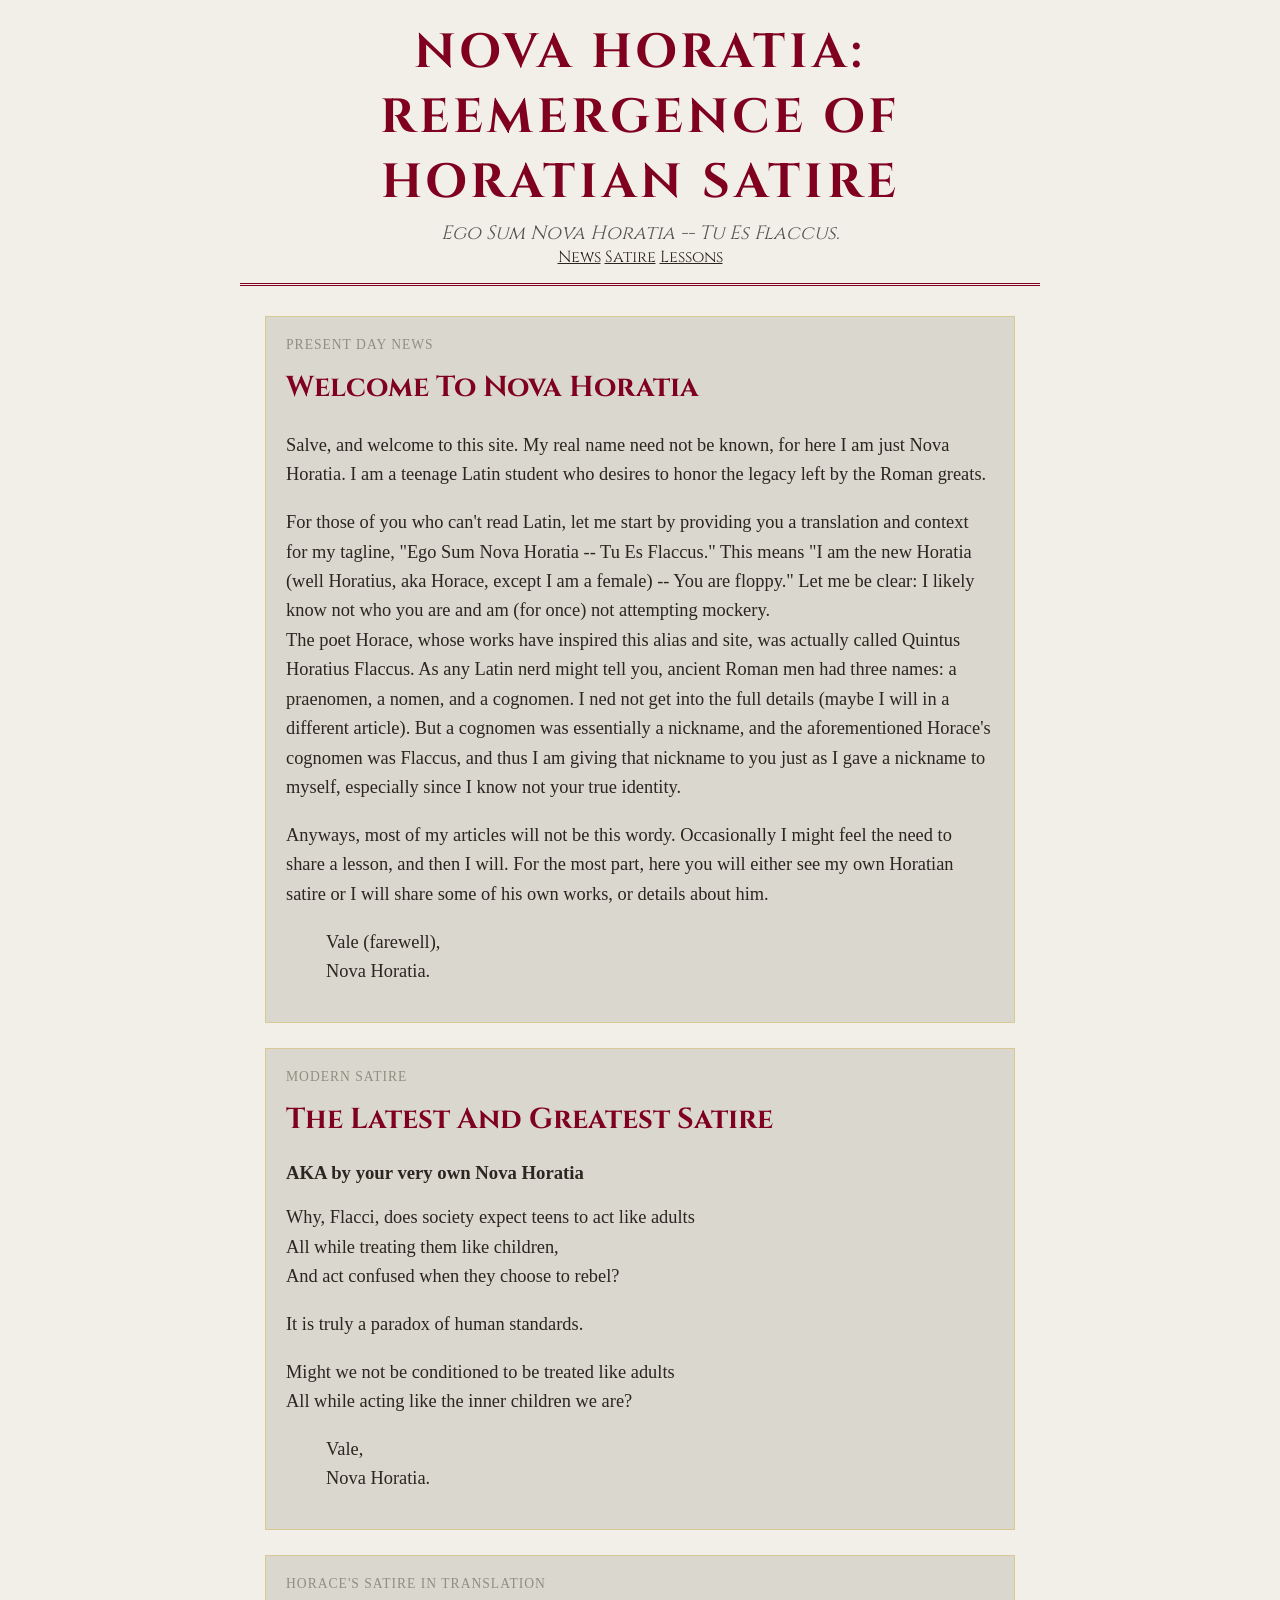
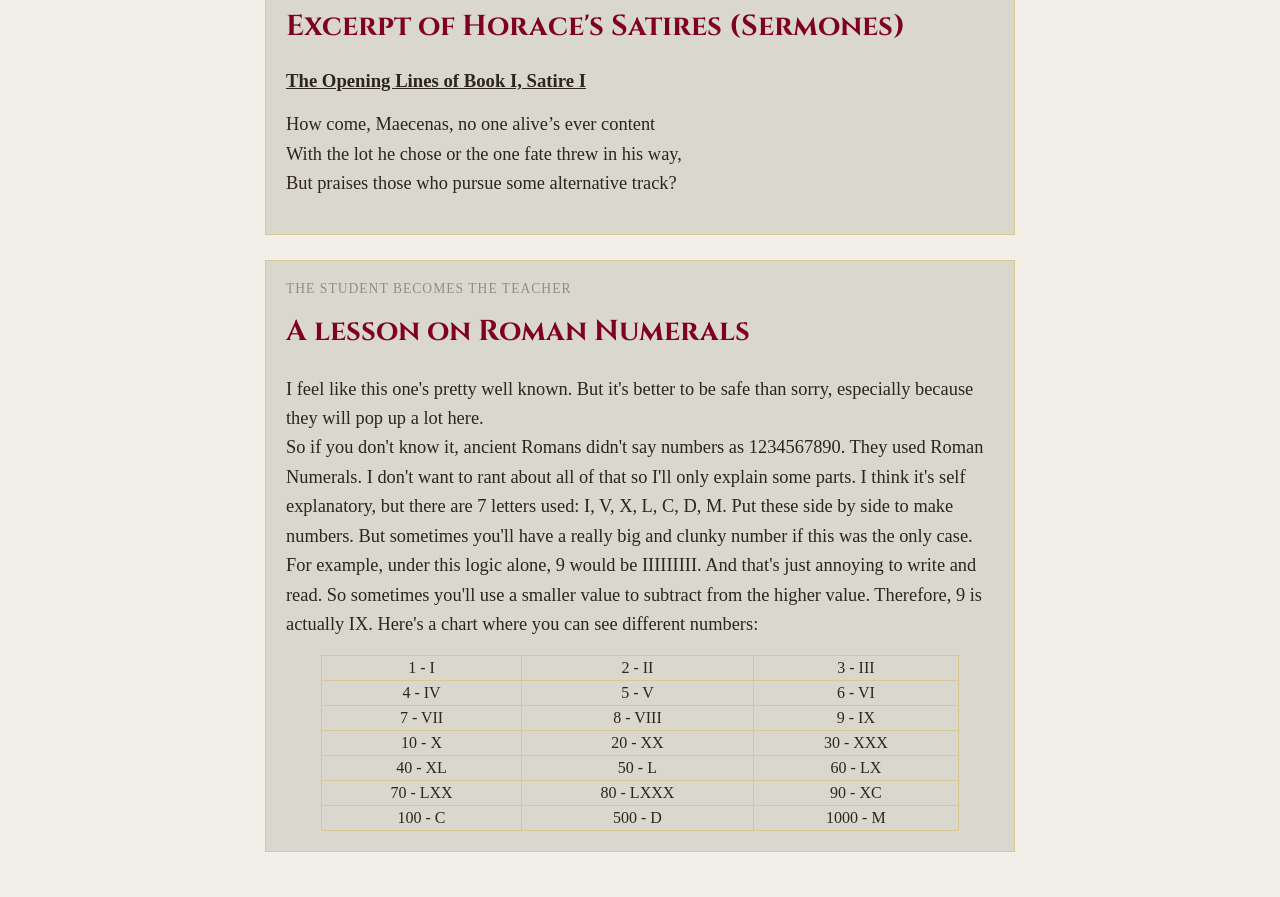
<file: index.html>
<!DOCTYPE html>
<html lang="en">
<head>
    <meta charset="UTF-8">
    <meta name="viewport" content="width=device-width, initial-scale=1.0">
    <title>Nova Horatia: Reemergence of Horatian Satire</title>
    <link rel="stylesheet" href="style.css">
    <link rel="preconnect" href="https://fonts.googleapis.com">
    <link rel="preconnect" href="https://fonts.gstatic.com" crossorigin>
    <link href="https://fonts.googleapis.com/css2?family=Cinzel:wght@400..900&display=swap" rel="stylesheet">
</head>
<body>

    <header>
        <h1>Nova Horatia: Reemergence of Horatian Satire</h1>
        <p class="tagline">Ego Sum Nova Horatia -- Tu Es Flaccus.</p>

        <nav class="navbar">
            <!-- <a href="#welcome" class="nav-link">Nuntium (News)</a>
            <a href="#satire" class="nav-link">Satura (Satire)</a>
            <a href="#lessons" class="nav-link">Lectiones (Lessons)</a> -->
            <a href="news.html" class="nav-link">News</a>
            <a href="satire.html" class="nav-link">Satire</a>
            <a href="lessons.html" class="nav-link">Lessons</a>
        </nav>
    </header>

<main>
    <section id="welcome">
        <article>
            <div class="meta-info">Present Day News</div>
                <h2>Welcome To Nova Horatia</h2>
                <p>Salve, and welcome to this site. My real name need not be known, for here I am just Nova Horatia. I am a teenage Latin student who desires to honor the legacy left by the Roman greats.</p>
                <p>For those of you who can't read Latin, let me start by providing you a translation and context for my tagline, "Ego Sum Nova Horatia -- Tu Es Flaccus."
                    This means "I am the new Horatia (well Horatius, aka Horace, except I am a female) -- You are floppy." Let me be clear: I likely know not who you are and am (for once) not attempting mockery. <br>
                    The poet Horace, whose works have inspired this alias and site, was actually called Quintus Horatius Flaccus.
                    As any Latin nerd might tell you, ancient Roman men had three names: a praenomen, a nomen, and a cognomen.
                    I ned not get into the full details (maybe I will in a different article). But a cognomen was essentially a nickname, and the aforementioned Horace's cognomen was Flaccus, and thus I am 
                    giving that nickname to you just as I gave a nickname to myself, especially since I know not your true identity.</p>
                <p>Anyways, most of my articles will not be this wordy. Occasionally I might feel the need to share a lesson, and then I will.
                    For the most part, here you will either see my own Horatian satire or I will share some of his own works, or details about him.</p>
                    <p class="signoff">Vale (farewell), <br>
                        Nova Horatia.
                    </p>
        </article>
    </section>

    <section id="satire">
        <article>
            <div class="meta-info">Modern Satire</div>
            <h2>The Latest And Greatest Satire</h2>
            <h3>AKA by your very own Nova Horatia</h3>
            <p>Why, Flacci, does society expect teens to act like adults <br>
            All while treating them like children, <br>
            And act confused when they choose to rebel?</p>
            <p>It is truly a paradox of human standards.</p>
            <p>Might we not be conditioned to be treated like adults <br>
            All while acting like the inner children we are?</p>
            <p class="signoff">Vale, <br>
                        Nova Horatia.
                    </p>
        </article>
        <article>
            <div class="meta-info">Horace's Satire In Translation</div>
            <h2>Excerpt of Horace's Satires (Sermones)</h2>
            <h3><a href="https://www.poetryintranslation.com/PITBR/Latin/HoraceSatiresBkISatI.php">
                The Opening Lines of Book I, Satire I</a></h3>
            <p> How come, Maecenas, no one alive’s ever content <br>
            With the lot he chose or the one fate threw in his way, <br>
            But praises those who pursue some alternative track?  </p>
        </article>
    </section>

    <section id="lessons">
        <article>
            <div class="meta-info">The Student Becomes The Teacher</div>
            <h2>A lesson on Roman Numerals</h2>
            <p>I feel like this one's pretty well known. But it's better to be safe than sorry,
                especially because they will pop up a lot here. <br>
                So if you don't know it, ancient Romans didn't say numbers as 1234567890. They used Roman Numerals.
                I don't want to rant about all of that so I'll only explain some parts. 
                I think it's self explanatory, but there are 7 letters used: I, V, X, L, C, D, M. Put these side by side to make numbers.
                But sometimes you'll have a really big and clunky number if this was the only case. For example, under this logic alone, 9 would be IIIIIIIII. 
                And that's just annoying to write and read. So sometimes you'll use a smaller value to subtract from the higher value.
                Therefore, 9 is actually IX. Here's a chart where you can see different numbers:</p>
            <table>
                <tr>
                    <td>1 - I</td>
                    <td>2 - II</td>
                    <td>3 - III</td>
                </tr>
                <tr>
                    <td>4 - IV</td>
                    <td>5 - V</td>
                    <td>6 - VI</td>
                </tr>
                <tr>
                    <td>7 - VII</td>
                    <td>8 - VIII</td>
                    <td>9 - IX</td>
                </tr>
                <tr>
                    <td>10 - X</td>
                    <td>20 - XX</td>
                    <td>30 - XXX</td>
                </tr>
                <tr>
                    <td>40 - XL</td>
                    <td>50 - L</td>
                    <td>60 - LX</td>
                </tr>
                <tr>
                    <td>70 - LXX</td>
                    <td>80 - LXXX</td>
                    <td>90 - XC</td>
                </tr>
                <tr>
                    <td>100 - C</td>
                    <td>500 - D</td>
                    <td>1000 - M</td>
                </tr>
            </table>
            
        </article>
    </section>
</main>
</body>
</html>
</file>
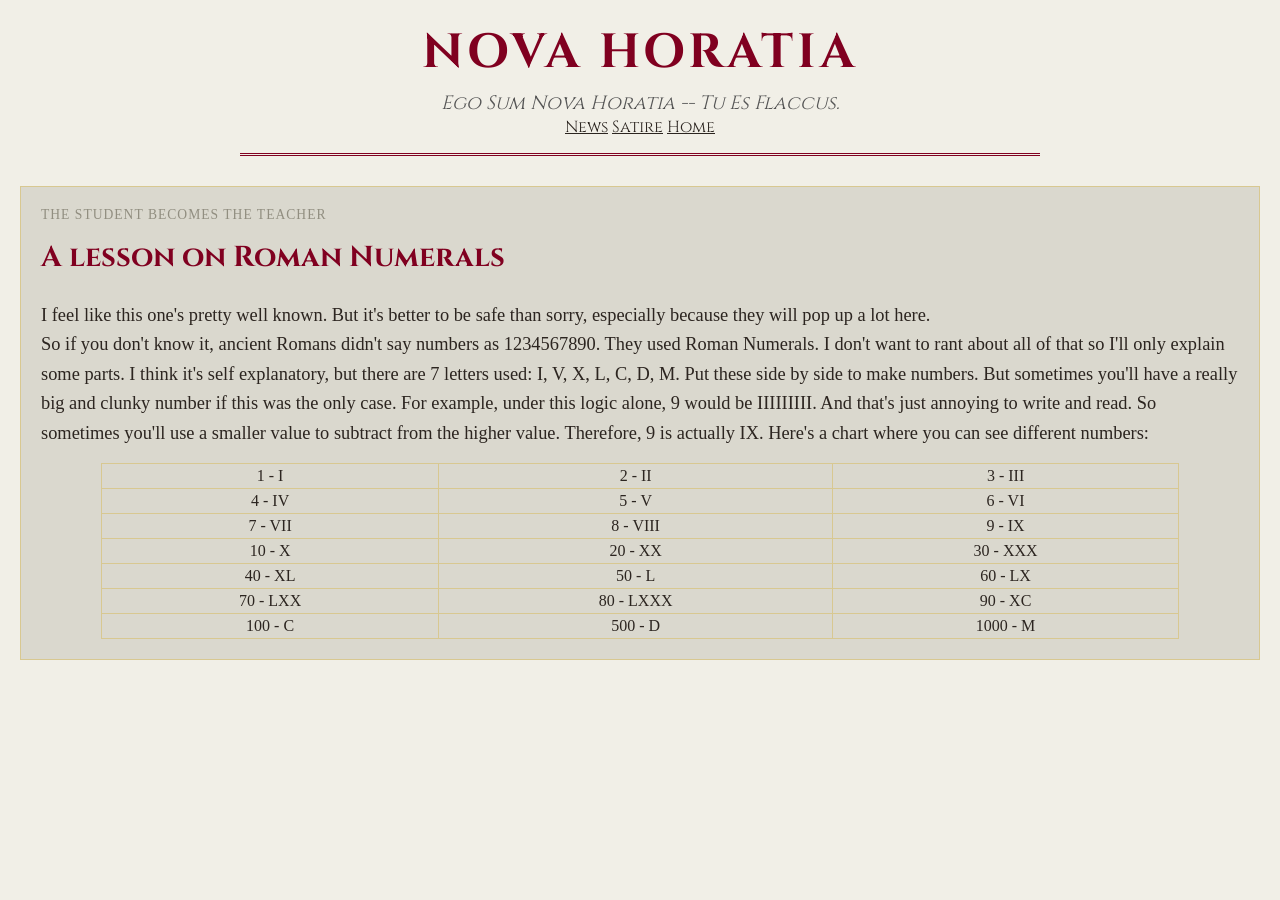
<file: lessons.html>
<!DOCTYPE html>
<html lang="en">
<head>
    <meta charset="UTF-8">
    <meta name="viewport" content="width=device-width, initial-scale=1.0">
    <title>Nova Horatia: Lessons</title>
    <link rel="stylesheet" href="style.css">
    <link rel="preconnect" href="https://fonts.googleapis.com">
    <link rel="preconnect" href="https://fonts.gstatic.com" crossorigin>
    <link href="https://fonts.googleapis.com/css2?family=Cinzel:wght@400..900&display=swap" rel="stylesheet">
</head>
<body>
    <header>
        <h1>Nova Horatia</h1>
        <p class="tagline">Ego Sum Nova Horatia -- Tu Es Flaccus.</p>

        <nav class="navbar">
            <a href="news.html" class="nav-link">News</a>
            <a href="satire.html" class="nav-link">Satire</a>
            <a href="index.html" class="nav-link">Home</a>
        </nav>
    </header>

<section id="lessons">
        <article>
            <div class="meta-info">The Student Becomes The Teacher</div>
            <h2>A lesson on Roman Numerals</h2>
            <p>I feel like this one's pretty well known. But it's better to be safe than sorry,
                especially because they will pop up a lot here. <br>
                So if you don't know it, ancient Romans didn't say numbers as 1234567890. They used Roman Numerals.
                I don't want to rant about all of that so I'll only explain some parts. 
                I think it's self explanatory, but there are 7 letters used: I, V, X, L, C, D, M. Put these side by side to make numbers.
                But sometimes you'll have a really big and clunky number if this was the only case. For example, under this logic alone, 9 would be IIIIIIIII. 
                And that's just annoying to write and read. So sometimes you'll use a smaller value to subtract from the higher value.
                Therefore, 9 is actually IX. Here's a chart where you can see different numbers:</p>
            <table>
                <tr>
                    <td>1 - I</td>
                    <td>2 - II</td>
                    <td>3 - III</td>
                </tr>
                <tr>
                    <td>4 - IV</td>
                    <td>5 - V</td>
                    <td>6 - VI</td>
                </tr>
                <tr>
                    <td>7 - VII</td>
                    <td>8 - VIII</td>
                    <td>9 - IX</td>
                </tr>
                <tr>
                    <td>10 - X</td>
                    <td>20 - XX</td>
                    <td>30 - XXX</td>
                </tr>
                <tr>
                    <td>40 - XL</td>
                    <td>50 - L</td>
                    <td>60 - LX</td>
                </tr>
                <tr>
                    <td>70 - LXX</td>
                    <td>80 - LXXX</td>
                    <td>90 - XC</td>
                </tr>
                <tr>
                    <td>100 - C</td>
                    <td>500 - D</td>
                    <td>1000 - M</td>
                </tr>
            </table>
            
        </article>
    </section>
</body>
</html>
</file>
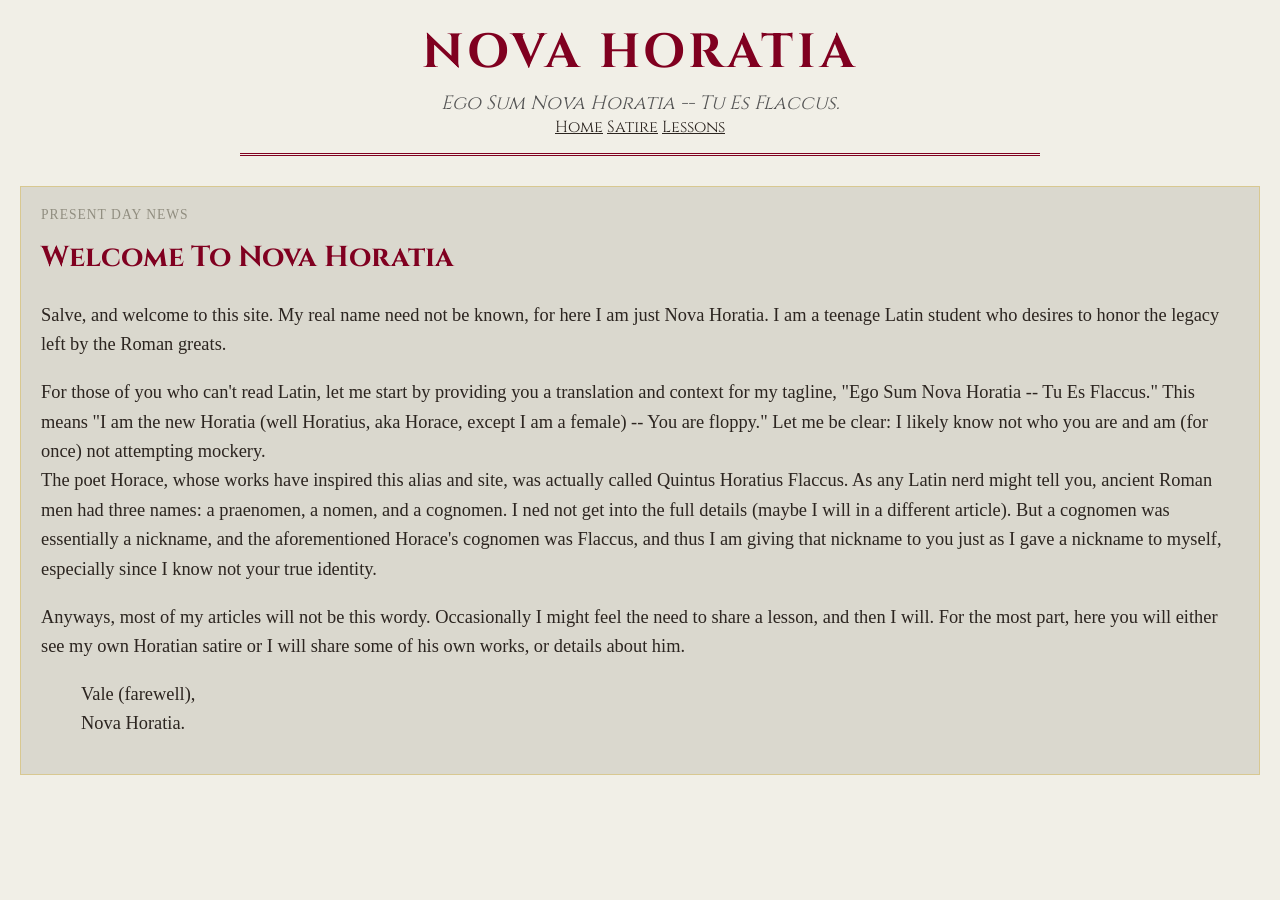
<file: news.html>
<!DOCTYPE html>
<html lang="en">
<head>
    <meta charset="UTF-8">
    <meta name="viewport" content="width=device-width, initial-scale=1.0">
    <title>Nova Horatia: News</title>
    <link rel="stylesheet" href="style.css">
    <link rel="preconnect" href="https://fonts.googleapis.com">
    <link rel="preconnect" href="https://fonts.gstatic.com" crossorigin>
    <link href="https://fonts.googleapis.com/css2?family=Cinzel:wght@400..900&display=swap" rel="stylesheet">
</head>  
<body>
    <header>
        <h1>Nova Horatia</h1>
        <p class="tagline">Ego Sum Nova Horatia -- Tu Es Flaccus.</p>

        <nav class="navbar">
            <a href="index.html" class="nav-link">Home</a>
            <a href="satire.html" class="nav-link">Satire</a>
            <a href="lessons.html" class="nav-link">Lessons</a>
        </nav>
    </header>

    <section id="welcome">
        <article>
            <div class="meta-info">Present Day News</div>
                <h2>Welcome To Nova Horatia</h2>
                <p>Salve, and welcome to this site. My real name need not be known, for here I am just Nova Horatia. I am a teenage Latin student who desires to honor the legacy left by the Roman greats.</p>
                <p>For those of you who can't read Latin, let me start by providing you a translation and context for my tagline, "Ego Sum Nova Horatia -- Tu Es Flaccus."
                    This means "I am the new Horatia (well Horatius, aka Horace, except I am a female) -- You are floppy." Let me be clear: I likely know not who you are and am (for once) not attempting mockery. <br>
                    The poet Horace, whose works have inspired this alias and site, was actually called Quintus Horatius Flaccus.
                    As any Latin nerd might tell you, ancient Roman men had three names: a praenomen, a nomen, and a cognomen.
                    I ned not get into the full details (maybe I will in a different article). But a cognomen was essentially a nickname, and the aforementioned Horace's cognomen was Flaccus, and thus I am 
                    giving that nickname to you just as I gave a nickname to myself, especially since I know not your true identity.</p>
                <p>Anyways, most of my articles will not be this wordy. Occasionally I might feel the need to share a lesson, and then I will.
                    For the most part, here you will either see my own Horatian satire or I will share some of his own works, or details about him.</p>
                    <p class="signoff">Vale (farewell), <br>
                        Nova Horatia.
                    </p>
        </article>
</body>
</html>
</file>
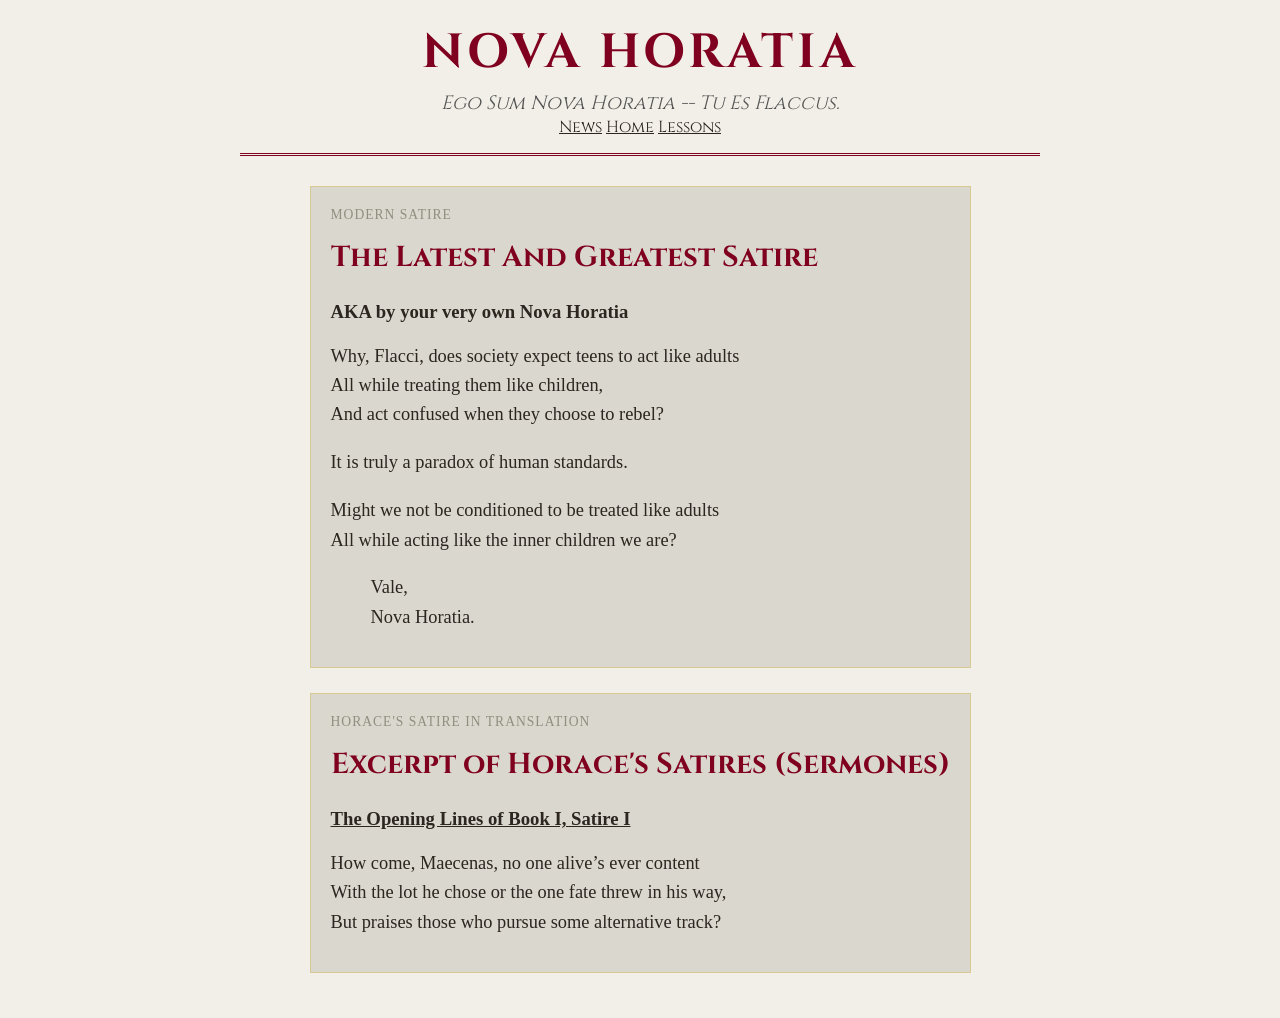
<file: satire.html>
<!DOCTYPE html>
<html lang="en">
<head>
    <meta charset="UTF-8">
    <meta name="viewport" content="width=device-width, initial-scale=1.0">
    <title>Nova Horatia: Satire</title>
    <link rel="stylesheet" href="style.css">
    <link rel="preconnect" href="https://fonts.googleapis.com">
    <link rel="preconnect" href="https://fonts.gstatic.com" crossorigin>
    <link href="https://fonts.googleapis.com/css2?family=Cinzel:wght@400..900&display=swap" rel="stylesheet">
</head>
<body>
    <header>
        <h1>Nova Horatia</h1>
        <p class="tagline">Ego Sum Nova Horatia -- Tu Es Flaccus.</p>

        <nav class="navbar">
            <a href="news.html" class="nav-link">News</a>
            <a href="index.html" class="nav-link">Home</a>
            <a href="lessons.html" class="nav-link">Lessons</a>
        </nav>
    </header>

    <section id="satire">
        <article>
            <div class="meta-info">Modern Satire</div>
            <h2>The Latest And Greatest Satire</h2>
            <h3>AKA by your very own Nova Horatia</h3>
            <p>Why, Flacci, does society expect teens to act like adults <br>
            All while treating them like children, <br>
            And act confused when they choose to rebel?</p>
            <p>It is truly a paradox of human standards.</p>
            <p>Might we not be conditioned to be treated like adults <br>
            All while acting like the inner children we are?</p>
            <p class="signoff">Vale, <br>
                        Nova Horatia.
                    </p>
        </article>
        <article>
            <div class="meta-info">Horace's Satire In Translation</div>
            <h2>Excerpt of Horace's Satires (Sermones)</h2>
            <h3><a href="https://www.poetryintranslation.com/PITBR/Latin/HoraceSatiresBkISatI.php">
                The Opening Lines of Book I, Satire I</a></h3>
            <p> How come, Maecenas, no one alive’s ever content <br>
            With the lot he chose or the one fate threw in his way, <br>
            But praises those who pursue some alternative track?  </p>
        </article>
    </section>
</body>
</html>
</file>
<file: style.css>
body {
    background-color: #f1efe7;
    color: #2c2520;
    font-family: 'Times New Roman', Times, serif;
    margin: 0;
    padding: 20px;
    display: flex;
    flex-direction: column;
    align-items: center;
}

header {
    font-family: "Cinzel", serif;
    text-align: center;
    border-bottom: 3px double #800020;
    padding-bottom: 15px;
    margin-bottom: 30px;
    max-width: 800px;
    width: 100%;
}

h1 {
    font-size: 3rem;
    text-transform: uppercase;
    letter-spacing: 4px;
    margin: 0 0 5px 0;
    color: #800020;
}

main {
    max-width: 750px;
    width: 100%;
}

article {
    background-color: #dad8ce;
    border: 1.5px solid #d8c891;
    padding: 20px;
    margin-bottom: 25px;
}

article p {
    font-size: 1.15rem;
    line-height: 1.6;
    margin-bottom: 15px;
}

article h2 {
    margin-top: 0;
    font-family: "Cinzel", serif;
    font-size: 1.8rem;
    color: #800020;
}

a {
    color:#2c2520;
}

table {
    width: 90%;
    margin: auto;
    border-collapse: collapse;
}

th, td {
    border: 1px solid #d8c891;
    padding: 3px;
    text-align: center;
}

.tagline {
    font-style: italic;
    font-size: 1.2rem;
    color: #555;
    margin: 0;
}

.meta-info {
    font-size: .85rem;
    text-transform: uppercase;
    letter-spacing: 1px;
    color: #918e80;
    margin-bottom: 15px;
}


.signoff {
    padding-left: 40px;
}
</file>
